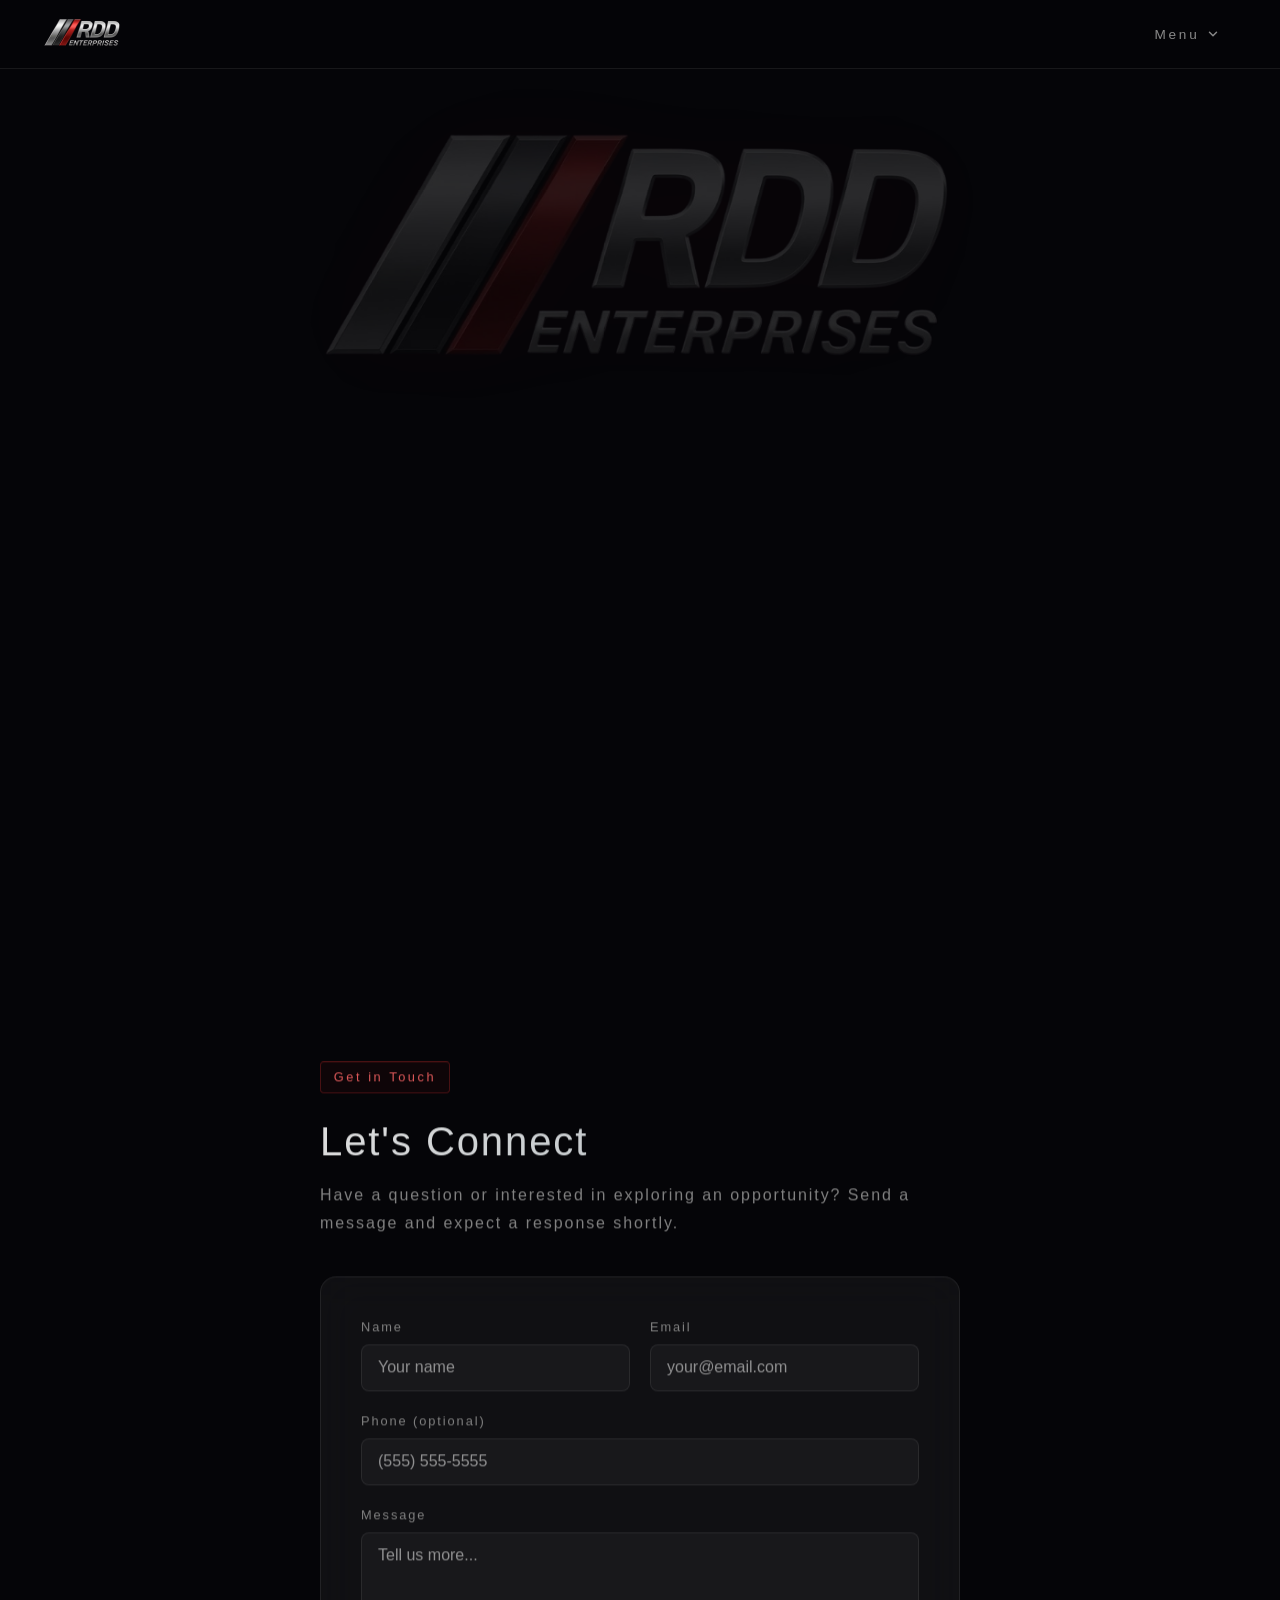
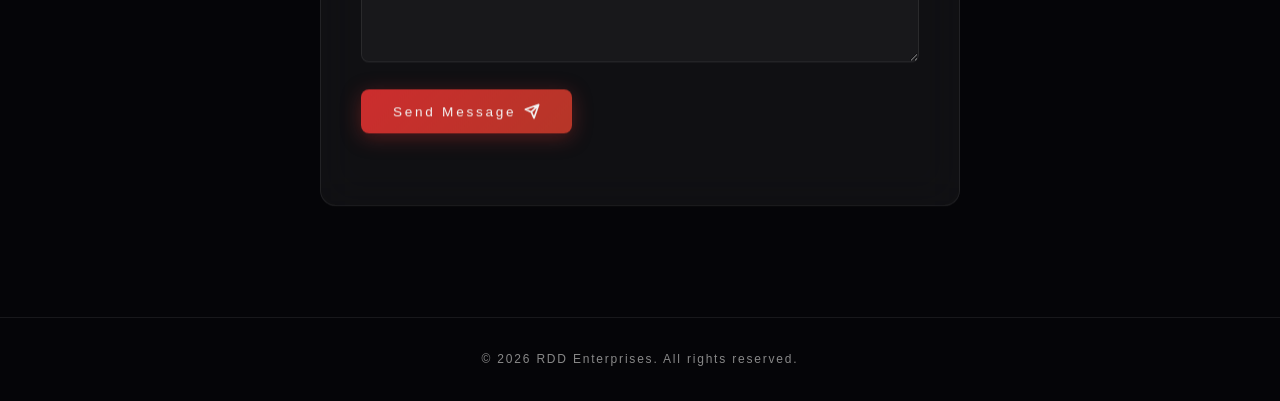
<file: index.html>
<!DOCTYPE html>
<html lang="en">
<head>
    <meta charset="UTF-8">
    <meta name="viewport" content="width=device-width, initial-scale=1.0">
    <title>RDD Enterprises | Private Venture Firm</title>
    <meta name="description" content="RDD Enterprises is a private venture firm built on incubation, investment, and execution, deploying capital and operational support to build sustainable companies.">
    <meta http-equiv="Content-Security-Policy" content="default-src 'self'; script-src 'self' 'sha256-Du+OJKJSbdUgz5nrHeWWINvez6XKDDU/tyj/5c2uvwo='; style-src 'self' https://fonts.googleapis.com; font-src https://fonts.gstatic.com; img-src 'self' data:; connect-src 'self' https://formspree.io; frame-src 'none'; object-src 'none'; base-uri 'self'; form-action https://formspree.io; require-trusted-types-for 'script'; trusted-types 'none'; upgrade-insecure-requests;">
    <script>document.documentElement.classList.add('js')</script>
    <link rel="canonical" href="https://rdd-enterprises.com/">
    <meta name="theme-color" content="#050508">
    <meta property="og:type" content="website">
    <meta property="og:site_name" content="RDD Enterprises">
    <meta property="og:title" content="RDD Enterprises | Private Venture Firm">
    <meta property="og:description" content="RDD Enterprises is a private venture firm built on incubation, investment, and execution, deploying capital and operational support to build sustainable companies.">
    <meta property="og:url" content="https://rdd-enterprises.com/">
    <meta property="og:image" content="https://rdd-enterprises.com/assets/logo-opaque.jpeg">
    <meta property="og:image:width" content="1024">
    <meta property="og:image:height" content="829">
    <meta name="twitter:card" content="summary">
    <link rel="preload" as="image" href="assets/logo-official.webp" type="image/webp" fetchpriority="high">
    <link rel="icon" type="image/png" sizes="32x32" href="assets/favicon-32.png">
    <link rel="apple-touch-icon" sizes="180x180" href="assets/apple-touch-icon.png">
    <link rel="preconnect" href="https://fonts.googleapis.com">
    <link rel="preconnect" href="https://fonts.gstatic.com" crossorigin>
    <link href="https://fonts.googleapis.com/css2?family=Inter:wght@300;400;600&display=swap" rel="stylesheet">
    <link rel="stylesheet" href="assets/styles.css">
    <script type="application/ld+json">
    {
        "@context": "https://schema.org",
        "@type": "Organization",
        "name": "RDD Enterprises",
        "url": "https://rdd-enterprises.com/",
        "logo": "https://rdd-enterprises.com/assets/logo-opaque.jpeg",
        "description": "RDD Enterprises is a private venture firm built on incubation, investment, and execution."
    }
    </script>
</head>
<body>
    <a class="skip-link" href="#main">Skip to main content</a>
    <!-- Animated cloud background -->
    <canvas id="clouds" aria-hidden="true"></canvas>

    <nav id="nav">
        <img src="assets/logo-nav.png" alt="" width="170" height="72">
        <div class="nav-dropdown">
            <button type="button" class="nav-menu-btn" id="menuBtn" aria-expanded="false" aria-controls="dropdownMenu">
                Menu
                <svg aria-hidden="true" viewBox="0 0 24 24" width="14" height="14" fill="none" stroke="currentColor" stroke-width="2.5" stroke-linecap="round" stroke-linejoin="round"><path d="M6 9l6 6 6-6"/></svg>
            </button>
            <div class="nav-dropdown-menu" id="dropdownMenu">
                <a href="#about">About Us</a>
                <a href="#contact">Contact Us</a>
            </div>
        </div>
    </nav>

    <main id="main">
    <section class="hero">
        <h1 class="hero-logo-wrap">
            <picture>
                <source srcset="assets/logo-official.webp" type="image/webp">
                <img src="assets/logo-official.png" alt="RDD Enterprises" class="hero-logo" width="1021" height="432" fetchpriority="high">
            </picture>
        </h1>
        <p class="hero-tagline">Incubate. Invest. Execute.</p>
        <div class="hero-line"></div>

        <div class="about-section hero-fade-in" id="about">
            <h2 class="about-heading">About Us</h2>
            <p class="about-text">RDD Enterprises is a private venture firm built around three principles: incubation, investment, and execution. Business concepts are developed from the ground up, capital is deployed into high-conviction opportunities, and operational infrastructure is provided to turn ventures into sustainable entities. The portfolio spans multiple industries, with a focus on long-term value creation and disciplined growth.</p>
        </div>

        <div class="hero-line hero-line-delayed"></div>
        <a href="#contact" class="hero-cta">
            Get in Touch
            <svg aria-hidden="true" viewBox="0 0 24 24" fill="none" stroke="currentColor" stroke-width="2.5" stroke-linecap="round" stroke-linejoin="round"><path d="M5 12h14M12 5l7 7-7 7"/></svg>
        </a>
    </section>

    <section class="contact" id="contact">
        <div class="contact-container">
            <div class="reveal">
                <div class="section-label">Get in Touch</div>
                <h2 class="section-title">Let's Connect</h2>
                <p class="section-subtitle">Have a question or interested in exploring an opportunity? Send a message and expect a response shortly.</p>
            </div>

            <div class="form-card reveal">
                <form class="contact-form" id="contactForm" action="https://formspree.io/f/mzdkkzqb" method="POST">
                    <input type="text" name="_gotcha" class="hp" tabindex="-1" autocomplete="off" aria-hidden="true">
                    <div class="form-row">
                        <div class="form-group">
                            <label for="name">Name</label>
                            <input type="text" id="name" name="name" required autocomplete="name" maxlength="100" placeholder="Your name">
                        </div>
                        <div class="form-group">
                            <label for="email">Email</label>
                            <input type="email" id="email" name="email" required autocomplete="email" maxlength="254" placeholder="your@email.com">
                        </div>
                    </div>
                    <div class="form-group">
                        <label for="phone">Phone (optional)</label>
                        <input type="tel" id="phone" name="phone" autocomplete="tel" maxlength="30" placeholder="(555) 555-5555">
                    </div>
                    <div class="form-group">
                        <label for="message">Message</label>
                        <textarea id="message" name="message" required maxlength="5000" placeholder="Tell us more..."></textarea>
                    </div>
                    <button type="submit" class="submit-btn">
                        <span class="btn-label">Send Message</span>
                        <svg aria-hidden="true" viewBox="0 0 24 24" fill="none" stroke="currentColor" stroke-width="2.5" stroke-linecap="round" stroke-linejoin="round"><path d="M22 2L11 13M22 2l-7 20-4-9-9-4 20-7z"/></svg>
                    </button>
                    <div class="form-status" id="formStatus" role="status" aria-live="polite" aria-atomic="true"></div>
                </form>
            </div>
        </div>
    </section>
    </main>

    <footer>
        <p>&copy; <span id="year">2026</span> RDD Enterprises. All rights reserved.</p>
    </footer>

    <script src="assets/site.js" defer></script>
</body>
</html>
</file>
<file: assets/styles.css>
*, *::before, *::after { margin: 0; padding: 0; box-sizing: border-box; }

        :root {
            --bg: #050508;
            --surface: rgba(255,255,255,0.03);
            --surface-hover: rgba(255,255,255,0.06);
            --glass: rgba(255,255,255,0.05);
            --glass-border: rgba(255,255,255,0.08);
            --text: #eaeaea;
            --text-dim: #888;
            --red: #d63031;
            --red-glow: rgba(214,48,49,0.35);
            --silver: #b2bec3;
        }

        html { scroll-behavior: smooth; }
        #about, #contact { scroll-margin-top: 80px; }

        body {
            font-family: 'Inter', -apple-system, sans-serif;
            font-weight: 300;
            letter-spacing: 0.12em;
            background: var(--bg);
            color: var(--text);
            line-height: 1.6;
            overflow-x: hidden;
        }

        /* ─── Animated cloud canvas ─── */
        #clouds {
            position: fixed;
            inset: 0;
            z-index: 0;
            pointer-events: none;
        }

        /* ─── Navigation ─── */
        nav {
            position: fixed; top: 0; left: 0; right: 0; z-index: 100;
            padding: 1rem 2.5rem;
            background: rgba(5,5,8,0.95);
            -webkit-backdrop-filter: blur(30px) saturate(1.5);
            backdrop-filter: blur(30px) saturate(1.5);
            border-bottom: 1px solid var(--glass-border);
            display: flex; justify-content: space-between; align-items: center;
            transition: padding 0.3s;
            -webkit-transform: translateZ(0);
            transform: translateZ(0);
        }
        nav.scrolled { padding: 0.6rem 2.5rem; }
        nav img { height: 36px; width: auto; }
        /* ─── Nav dropdown ─── */
        .nav-dropdown { position: relative; }
        .nav-menu-btn {
            color: var(--text-dim); background: none; border: 1px solid transparent;
            font-family: inherit; font-size: 0.85rem; font-weight: 300;
            letter-spacing: 0.2em;
            padding: 0.5rem 1.2rem; border-radius: 6px;
            cursor: pointer; display: inline-flex; align-items: center; gap: 0.4rem;
            transition: all 0.3s;
        }
        .nav-menu-btn:hover { color: var(--text); border-color: var(--glass-border); background: var(--surface); }
        .nav-menu-btn svg { transition: transform 0.3s; }
        .nav-dropdown.open .nav-menu-btn svg { transform: rotate(180deg); }
        .nav-dropdown-menu {
            position: absolute; top: calc(100% + 0.5rem); right: 0;
            background: rgba(15,15,20,0.95);
            -webkit-backdrop-filter: blur(20px);
            backdrop-filter: blur(20px);
            border: 1px solid var(--glass-border); border-radius: 10px;
            padding: 0.4rem; min-width: 160px;
            opacity: 0; visibility: hidden; transform: translateY(-8px);
            transition: all 0.25s ease;
        }
        .nav-dropdown.open .nav-dropdown-menu {
            opacity: 1; visibility: visible; transform: translateY(0);
        }
        .nav-dropdown-menu a {
            display: block; color: var(--text-dim); text-decoration: none;
            font-size: 0.85rem; font-weight: 300; letter-spacing: 0.15em;
            text-transform: none;
            padding: 0.65rem 1rem; border-radius: 6px; transition: all 0.2s;
        }
        .nav-dropdown-menu a:hover { color: var(--text); background: var(--surface-hover); }

        /* ─── Hero ─── */
        .hero {
            position: relative; z-index: 1;
            padding: 80px 2rem 2rem 2rem;
            min-height: 100vh;
            min-height: 100svh;
            display: flex; flex-direction: column;
            align-items: center; justify-content: center;
            text-align: center;
        }

        .hero-logo-wrap {
            position: relative;
            display: flex;
            align-items: center;
            justify-content: center;
            margin-bottom: 2rem;
        }

        /* Clouds flow behind transparent logo — no extra CSS glow needed */

        .hero-logo {
            position: relative;
            z-index: 1;
            width: min(95vw, 85vh, 1200px); height: auto;
            filter: drop-shadow(0 0 40px rgba(214,48,49,0.15)) drop-shadow(0 0 100px rgba(214,48,49,0.06));
            animation: logoReveal 0.5s ease-out;
        }

        @keyframes logoReveal {
            from { opacity: 0; transform: scale(0.9) translateY(20px); }
            to { opacity: 1; transform: scale(1) translateY(0); }
        }

        .hero-tagline {
            color: #fff;
            font-size: clamp(1rem, 2.5vw, 1.4rem);
            font-weight: 300;
            letter-spacing: 0.35em;
            text-transform: uppercase;
            margin-bottom: 2rem;
            animation: ctaReveal 0.8s ease-out 1s both;
        }

        .hero-line.hero-line-delayed {
            animation-delay: 3s;
        }

        .hero-fade-in {
            opacity: 0; transform: translateY(20px);
            animation: ctaReveal 1s ease-out 1.8s both;
        }

        /* ─── About section ─── */
        .about-section {
            max-width: 700px;
            text-align: center;
            margin-bottom: 2rem;
        }

        .about-heading {
            font-size: clamp(1rem, 2.5vw, 1.4rem);
            font-weight: 300;
            letter-spacing: 0.35em;
            color: #fff;
            margin-bottom: 1.5rem;
        }

        .about-text {
            color: var(--text-dim);
            font-size: clamp(0.9rem, 1.5vw, 1.05rem);
            font-weight: 300;
            line-height: 1.9;
        }

        .hero-line {
            width: 80px; height: 2px;
            background: linear-gradient(90deg, var(--red), var(--silver));
            margin-bottom: 2rem;
            animation: lineGrow 1s ease-out 1.4s both;
        }

        @keyframes lineGrow {
            from { width: 0; opacity: 0; }
            to { width: 80px; opacity: 1; }
        }

        .hero-cta {
            display: inline-flex; align-items: center; gap: 0.6rem;
            padding: 0.85rem 2.2rem;
            background: linear-gradient(135deg, var(--red), #c0392b);
            color: #fff; text-decoration: none;
            font-size: 0.9rem; font-weight: 300;
            letter-spacing: 0.2em;
            border-radius: 8px;
            transition: all 0.3s;
            box-shadow: 0 4px 25px var(--red-glow);
            animation: ctaReveal 0.8s ease-out 3s both;
        }
        .hero-cta:hover {
            transform: translateY(-2px);
            box-shadow: 0 8px 40px var(--red-glow);
        }
        .hero-cta svg { width: 16px; height: 16px; transition: transform 0.3s; }
        .hero-cta:hover svg { transform: translateX(3px); }

        @keyframes ctaReveal {
            from { opacity: 0; transform: translateY(15px); }
            to { opacity: 1; transform: translateY(0); }
        }

        /* ─── Contact Section ─── */
        .contact {
            position: relative; z-index: 1;
            padding: 7rem 2rem;
        }

        .contact-container {
            max-width: 640px; margin: 0 auto;
        }

        .section-label {
            display: inline-block;
            font-size: 0.8rem; font-weight: 300;
            letter-spacing: 0.2em;
            color: #e85d5e;
            margin-bottom: 1rem;
            padding: 0.3rem 0.8rem;
            border: 1px solid rgba(214,48,49,0.3);
            border-radius: 4px;
            background: rgba(214,48,49,0.05);
        }

        .section-title {
            font-size: clamp(1.8rem, 4vw, 2.5rem);
            font-weight: 300;
            margin-bottom: 0.5rem;
            color: var(--silver);
            background: linear-gradient(135deg, var(--text) 0%, var(--silver) 100%);
            -webkit-background-clip: text; -webkit-text-fill-color: transparent;
            background-clip: text;
        }

        .section-subtitle {
            color: var(--text-dim);
            font-size: 1rem; font-weight: 300;
            margin-bottom: 2.5rem;
            line-height: 1.7;
        }

        /* ─── Glass card form ─── */
        .form-card {
            background: var(--glass);
            border: 1px solid var(--glass-border);
            border-radius: 16px;
            padding: 2.5rem;
            -webkit-backdrop-filter: blur(20px);
            backdrop-filter: blur(20px);
        }

        .contact-form {
            display: flex; flex-direction: column; gap: 1.25rem;
        }

        .form-row {
            display: grid; grid-template-columns: 1fr 1fr; gap: 1.25rem;
        }

        .form-group label {
            display: block;
            font-size: 0.8rem; font-weight: 300;
            color: var(--text-dim);
            margin-bottom: 0.4rem;
            letter-spacing: 0.15em;
        }

        .form-group input,
        .form-group textarea {
            width: 100%;
            padding: 0.85rem 1rem;
            background: rgba(255,255,255,0.04);
            border: 1px solid rgba(255,255,255,0.08);
            border-radius: 8px;
            color: var(--text);
            font-family: inherit; font-size: 1rem;
            transition: all 0.3s; outline: none;
        }

        .form-group input::placeholder,
        .form-group textarea::placeholder {
            color: rgba(255,255,255,0.55);
        }

        .form-group input:focus,
        .form-group textarea:focus {
            border-color: var(--red);
            background: rgba(255,255,255,0.06);
            box-shadow: 0 0 0 3px rgba(214,48,49,0.1);
        }

        .form-group textarea { min-height: 130px; resize: vertical; }

        .submit-btn {
            align-self: flex-start;
            display: inline-flex; align-items: center; gap: 0.5rem;
            padding: 0.85rem 2rem;
            background: linear-gradient(135deg, var(--red), #c0392b);
            color: #fff; border: none;
            border-radius: 8px;
            font-family: inherit; font-size: 0.85rem;
            font-weight: 300; letter-spacing: 0.2em;
            cursor: pointer;
            transition: all 0.3s;
            box-shadow: 0 4px 20px var(--red-glow);
        }
        .submit-btn:hover {
            transform: translateY(-1px);
            box-shadow: 0 6px 30px var(--red-glow);
        }
        .submit-btn:active { transform: translateY(0); }
        .submit-btn svg { width: 16px; height: 16px; }

        .form-status {
            margin-top: 0.75rem; font-size: 0.9rem;
            border-radius: 8px;
        }
        .form-status.success {
            color: #00b894; padding: 0.75rem 1rem;
            background: rgba(0,184,148,0.08); border: 1px solid rgba(0,184,148,0.2);
        }
        .form-status.error {
            color: #e74c3c; padding: 0.75rem 1rem;
            background: rgba(231,76,60,0.08); border: 1px solid rgba(231,76,60,0.2);
        }

        /* ─── Footer ─── */
        footer {
            position: relative; z-index: 1;
            padding: 2rem;
            text-align: center;
            border-top: 1px solid var(--glass-border);
        }
        footer p { color: var(--text-dim); font-size: 0.75rem; letter-spacing: 0.15em; }

        /* ─── Scroll reveal ─── */
        .js .reveal {
            opacity: 0; transform: translateY(30px);
            transition: opacity 0.8s ease, transform 0.8s ease;
        }
        .reveal.visible { opacity: 1; transform: translateY(0); }

        /* ─── Responsive ─── */
        @media (max-width: 600px) {
            .form-row { grid-template-columns: 1fr; }
            nav { padding: 0.5rem 1rem; } nav.scrolled { padding: 0.4rem 1rem; }
            nav img { height: 22px; }
            .form-card { padding: 1.5rem; }
            .submit-btn { width: 100%; justify-content: center; }
            .hero { padding-top: 10rem; justify-content: flex-start; }
            .hero-logo { width: min(95vw, 500px); }

            /* Disable all fade-in/delay animations on mobile */
            .hero-logo { animation: none !important; opacity: 1 !important; transform: none !important; }
            .hero-tagline { animation: none !important; opacity: 1 !important; transform: none !important; }
            .hero-line { animation: none !important; width: 80px !important; opacity: 1 !important; }
            .hero-line-delayed { animation: none !important; width: 80px !important; opacity: 1 !important; }
            .hero-fade-in { animation: none !important; opacity: 1 !important; transform: none !important; }
            .hero-cta { animation: none !important; opacity: 1 !important; transform: none !important; }
            .reveal { opacity: 1 !important; transform: none !important; transition: none !important; }
        }

        /* ─── Accessibility and progressive enhancement ─── */
        .hp { display: none; }

        .skip-link {
            position: absolute; top: 0; left: 0; z-index: 200;
            padding: 0.75rem 1.25rem;
            background: var(--red); color: #fff; text-decoration: none;
            font-size: 0.85rem; letter-spacing: 0.1em;
            border-radius: 0 0 8px 0;
            transform: translateY(-110%);
            transition: transform 0.2s;
        }
        .skip-link:focus { transform: translateY(0); }

        .nav-menu-btn:focus-visible,
        .nav-dropdown-menu a:focus-visible,
        .hero-cta:focus-visible,
        .submit-btn:focus-visible {
            outline: 2px solid var(--red);
            outline-offset: 2px;
        }

        .submit-btn[aria-disabled="true"] {
            opacity: 0.65;
            pointer-events: none;
        }

        @media (forced-colors: active) {
            .section-title { background: none; -webkit-text-fill-color: currentColor; }
        }

        @media (prefers-reduced-motion: reduce) {
            html { scroll-behavior: auto; }
            *, *::before, *::after {
                animation-duration: 0.01ms !important;
                animation-iteration-count: 1 !important;
                transition-duration: 0.01ms !important;
            }
        }
</file>
